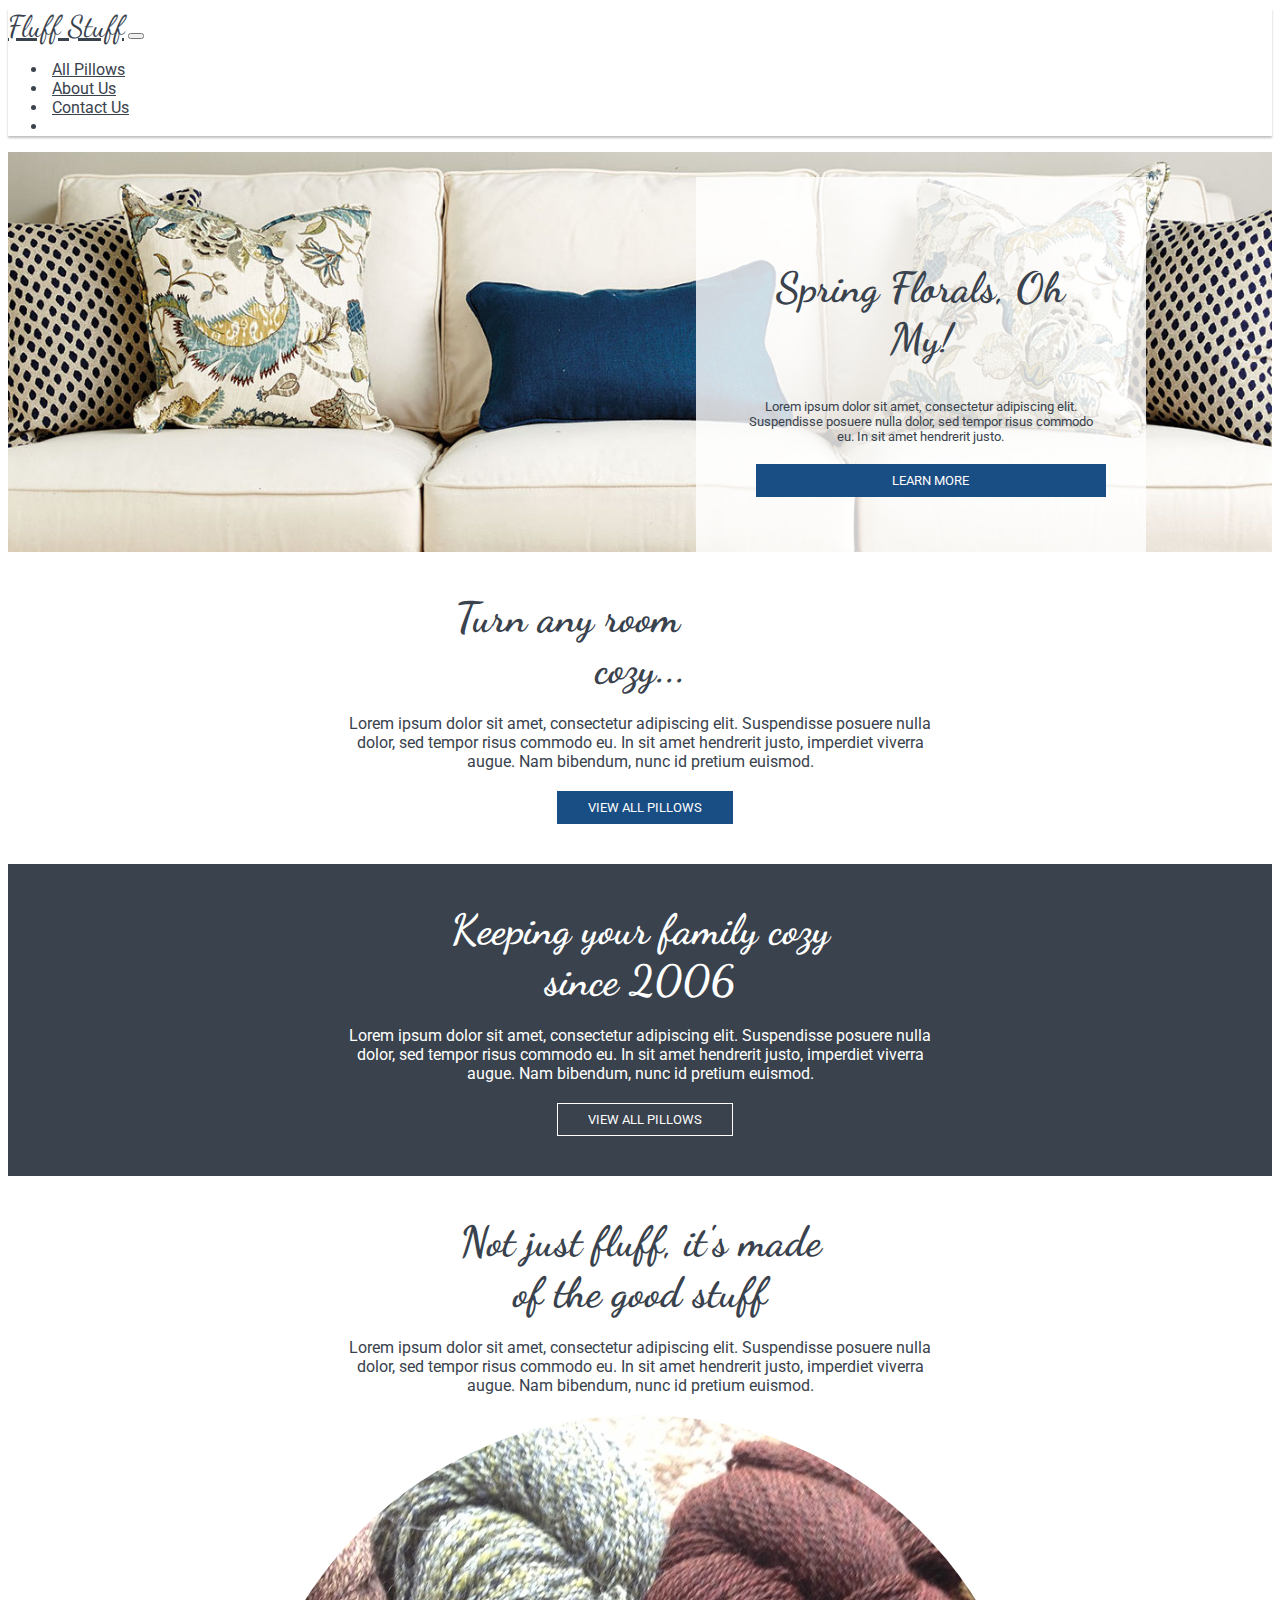
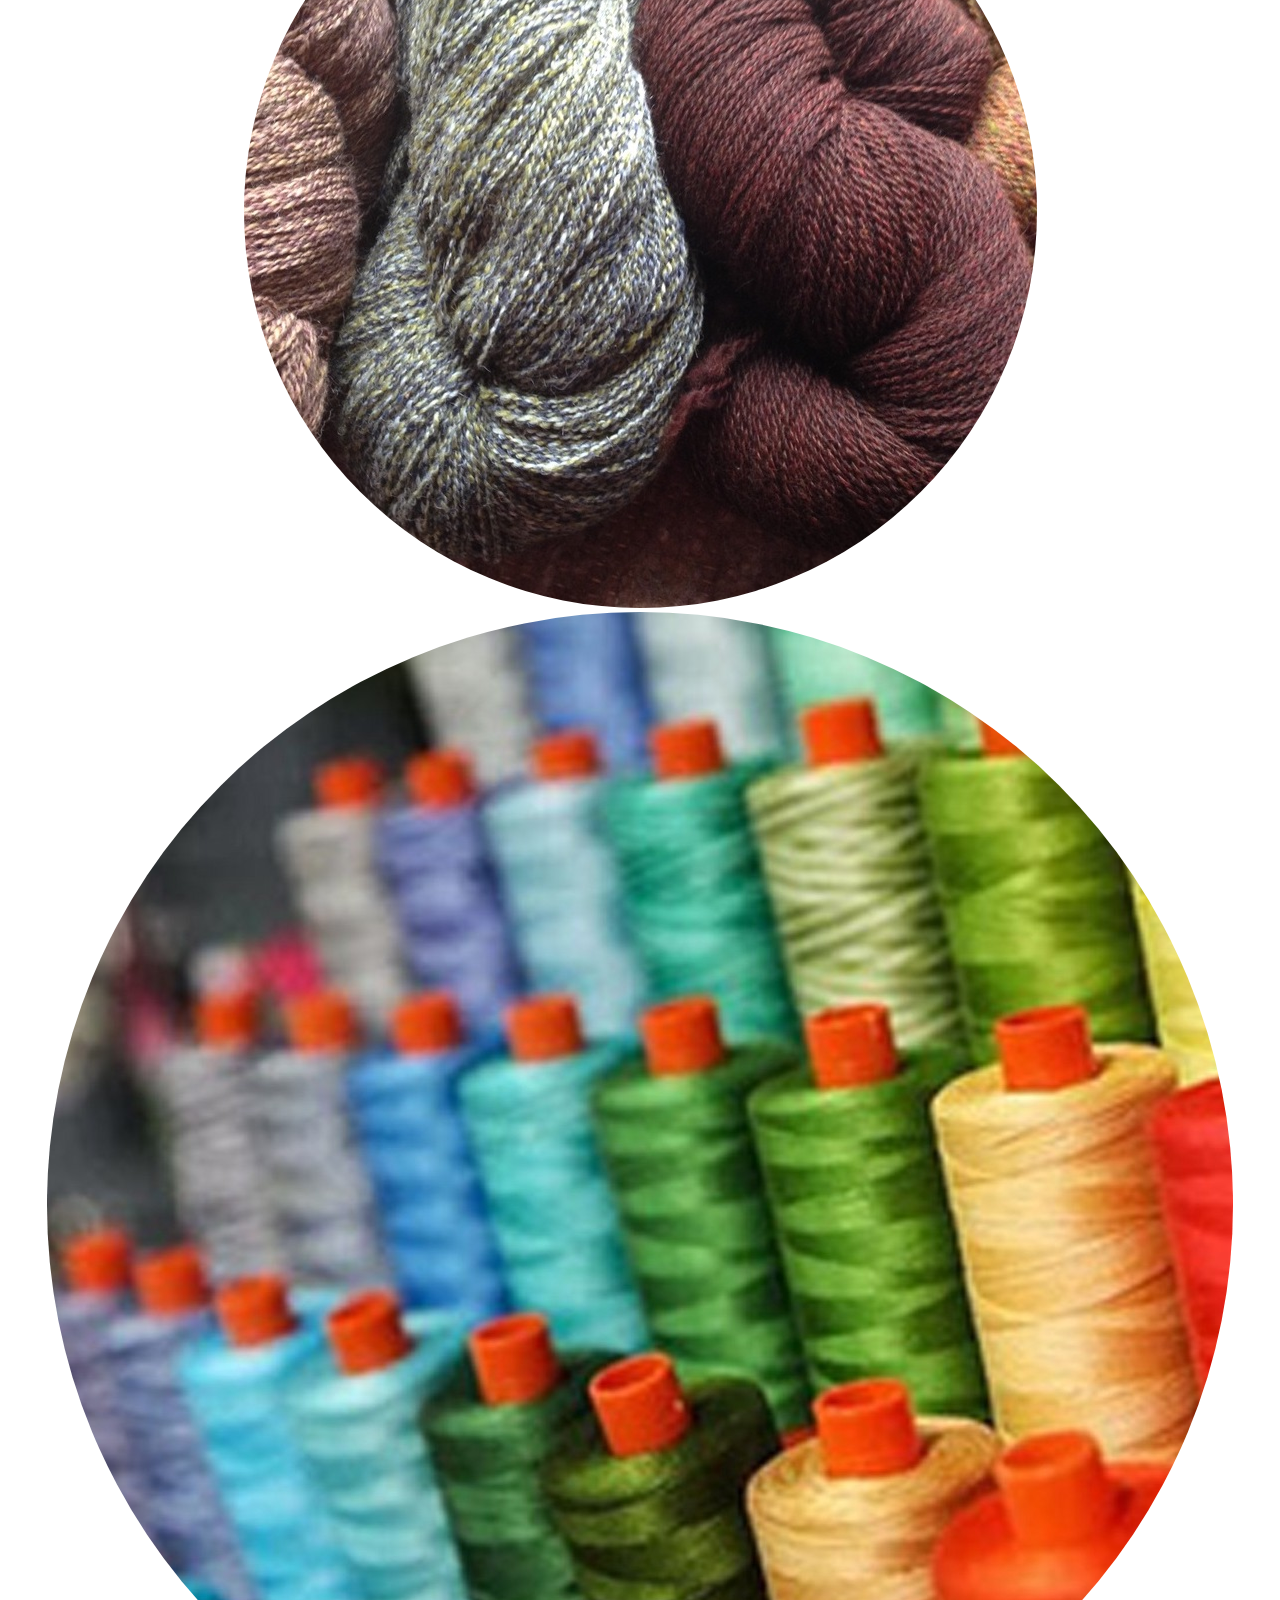
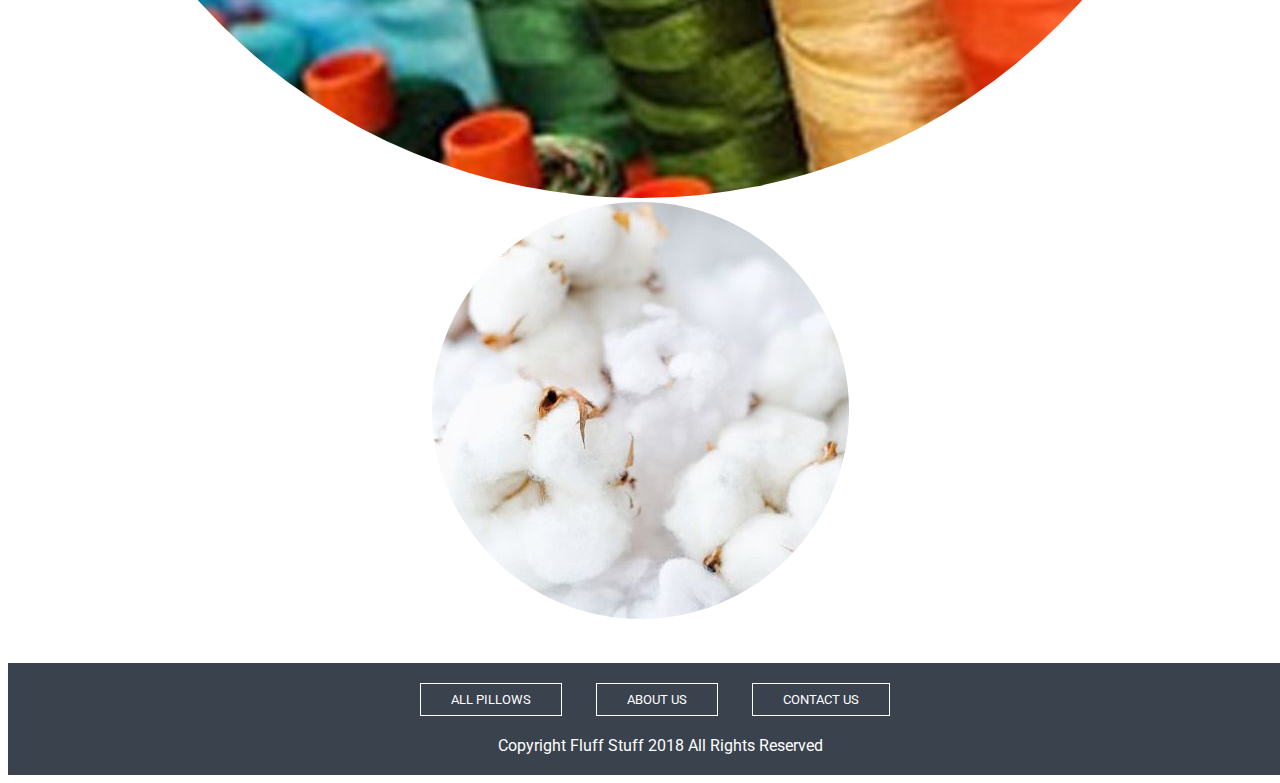
<file: index.html>
<!doctype html>
<html lang="en">
<head>
    <meta charset="utf-8">
    <meta name="viewport" content="width=device-width, initial-scale=1, shrink-to-fit=no">

    <!--Imports-->
    <link rel="stylesheet" href="https://stackpath.bootstrapcdn.com/bootstrap/4.1.3/css/bootstrap.min.css" integrity="sha384-MCw98/SFnGE8fJT3GXwEOngsV7Zt27NXFoaoApmYm81iuXoPkFOJwJ8ERdknLPMO" crossorigin="anonymous">
    <link rel="stylesheet" href="styles/index.css">
    <link rel="stylesheet" href="https://use.fontawesome.com/releases/v5.3.1/css/all.css" integrity="sha384-mzrmE5qonljUremFsqc01SB46JvROS7bZs3IO2EmfFsd15uHvIt+Y8vEf7N7fWAU" crossorigin="anonymous">
    <script src="scripts/Product.js"></script>
    <script src="scripts/index.js"></script>

    <title>Fluff Stuff</title>
</head>
<body>

<nav class="navbar navbar-expand-lg navbar-light">
    <a class="navbar-brand" href="index.html">Fluff Stuff</a>
    <button class="navbar-toggler" type="button" data-toggle="collapse" data-target="#navbarSupportedContent" aria-controls="navbarSupportedContent" aria-expanded="false" aria-label="Toggle navigation">
        <span class="navbar-toggler-icon"></span>
    </button>

    <div class="collapse navbar-collapse" id="navbarSupportedContent">
        <ul class="navbar-nav ml-auto">
            <li class="nav-item">
                <a class="nav-link" href="products.html">All Pillows</a>
            </li>
            <li class="nav-item">
                <a class="nav-link" href="#">About Us</a>
            </li>
            <li class="nav-item">
                <a class="nav-link" href="#">Contact Us</a>
            </li>
            <li class="nav-item">
                <a class="nav-link" href="#">
                    <i class="fas fa-shopping-cart"></i>
                </a>
            </li>
        </ul>
    </div>
</nav>

<div class="banner">
    <div class="banner__content">
        <h2 class="banner__content__title">
            Spring Florals, Oh My!
        </h2>
        <div class="banner__content__body">
            Lorem ipsum dolor sit amet, consectetur adipiscing elit. Suspendisse posuere nulla dolor, sed tempor risus commodo eu. In sit amet hendrerit justo.
        </div>
        <button class="banner__content__button btn btn-positive" onclick="window.location='products.html';">
            Learn More
        </button>
    </div>
</div>

<div class="section">
    <h2 class="section__title">Turn any room cozy...</h2>
    <div class="section__description">
        Lorem ipsum dolor sit amet, consectetur adipiscing elit. Suspendisse posuere nulla dolor, sed tempor risus commodo eu. In sit amet hendrerit justo, imperdiet viverra augue. Nam bibendum, nunc id pretium euismod.
    </div>
    <button class="section__button btn btn-positive" onclick="window.location='products.html';">
        View All Pillows
    </button>
</div>

<div class="section section--inverted">
    <h2 class="section__title">Keeping your family cozy since 2006</h2>
    <div class="section__description">
        Lorem ipsum dolor sit amet, consectetur adipiscing elit. Suspendisse posuere nulla dolor, sed tempor risus commodo eu. In sit amet hendrerit justo, imperdiet viverra augue. Nam bibendum, nunc id pretium euismod.
    </div>
    <button class="section__button btn btn-negative" onclick="window.location='products.html';">
        View All Pillows
    </button>
</div>

<div class="section">
    <h2 class="section__title">Not just fluff, it's made of the good stuff</h2>
    <div class="section__description">
        Lorem ipsum dolor sit amet, consectetur adipiscing elit. Suspendisse posuere nulla dolor, sed tempor risus commodo eu. In sit amet hendrerit justo, imperdiet viverra augue. Nam bibendum, nunc id pretium euismod.
    </div>
    <div class="row section__images">
        <div class="col-xs-12 col-sm-2 offset-sm-3">
            <img class="img img-fluid" src="images/home1.jpg">
        </div>
        <div class="col-xs-12 col-sm-2">
            <img class="img img-fluid" src="images/home2.jpg">
        </div>
        <div class="col-xs-12 col-sm-2">
            <img class="img img-fluid" src="images/home3.jpg">
        </div>
    </div>
</div>

<footer class="footer">
    <button class="btn btn-negative" onclick="window.location='products.html';">
        All Pillows
    </button>
    <button class="btn btn-negative">
        About Us
    </button>
    <button class="btn btn-negative">
        Contact Us
    </button>
    <div class="footer__copyright">
        Copyright Fluff Stuff 2018 All Rights Reserved
    </div>
</footer>

<script src="https://code.jquery.com/jquery-3.3.1.slim.min.js" integrity="sha384-q8i/X+965DzO0rT7abK41JStQIAqVgRVzpbzo5smXKp4YfRvH+8abtTE1Pi6jizo" crossorigin="anonymous"></script>
<script src="https://cdnjs.cloudflare.com/ajax/libs/popper.js/1.14.3/umd/popper.min.js" integrity="sha384-ZMP7rVo3mIykV+2+9J3UJ46jBk0WLaUAdn689aCwoqbBJiSnjAK/l8WvCWPIPm49" crossorigin="anonymous"></script>
<script src="https://stackpath.bootstrapcdn.com/bootstrap/4.1.3/js/bootstrap.min.js" integrity="sha384-ChfqqxuZUCnJSK3+MXmPNIyE6ZbWh2IMqE241rYiqJxyMiZ6OW/JmZQ5stwEULTy" crossorigin="anonymous"></script>
</body>
</html>
</file>
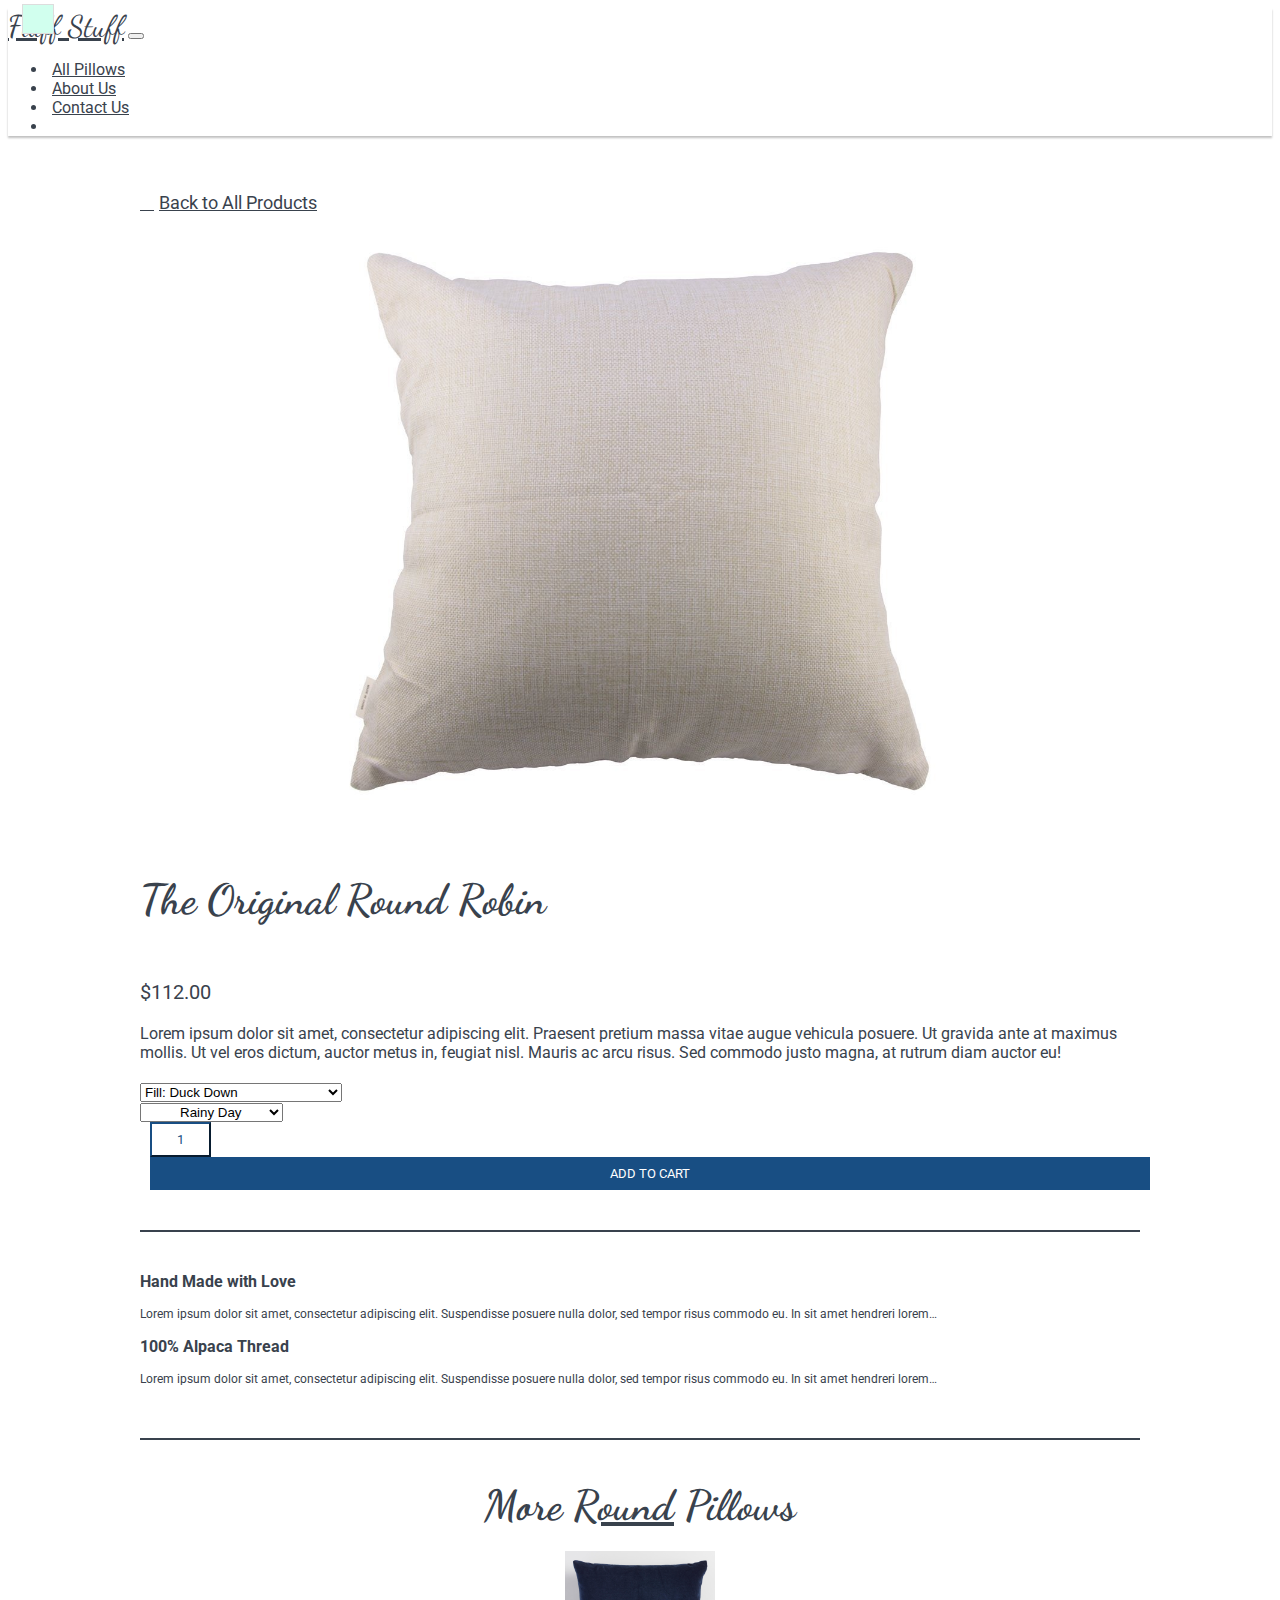
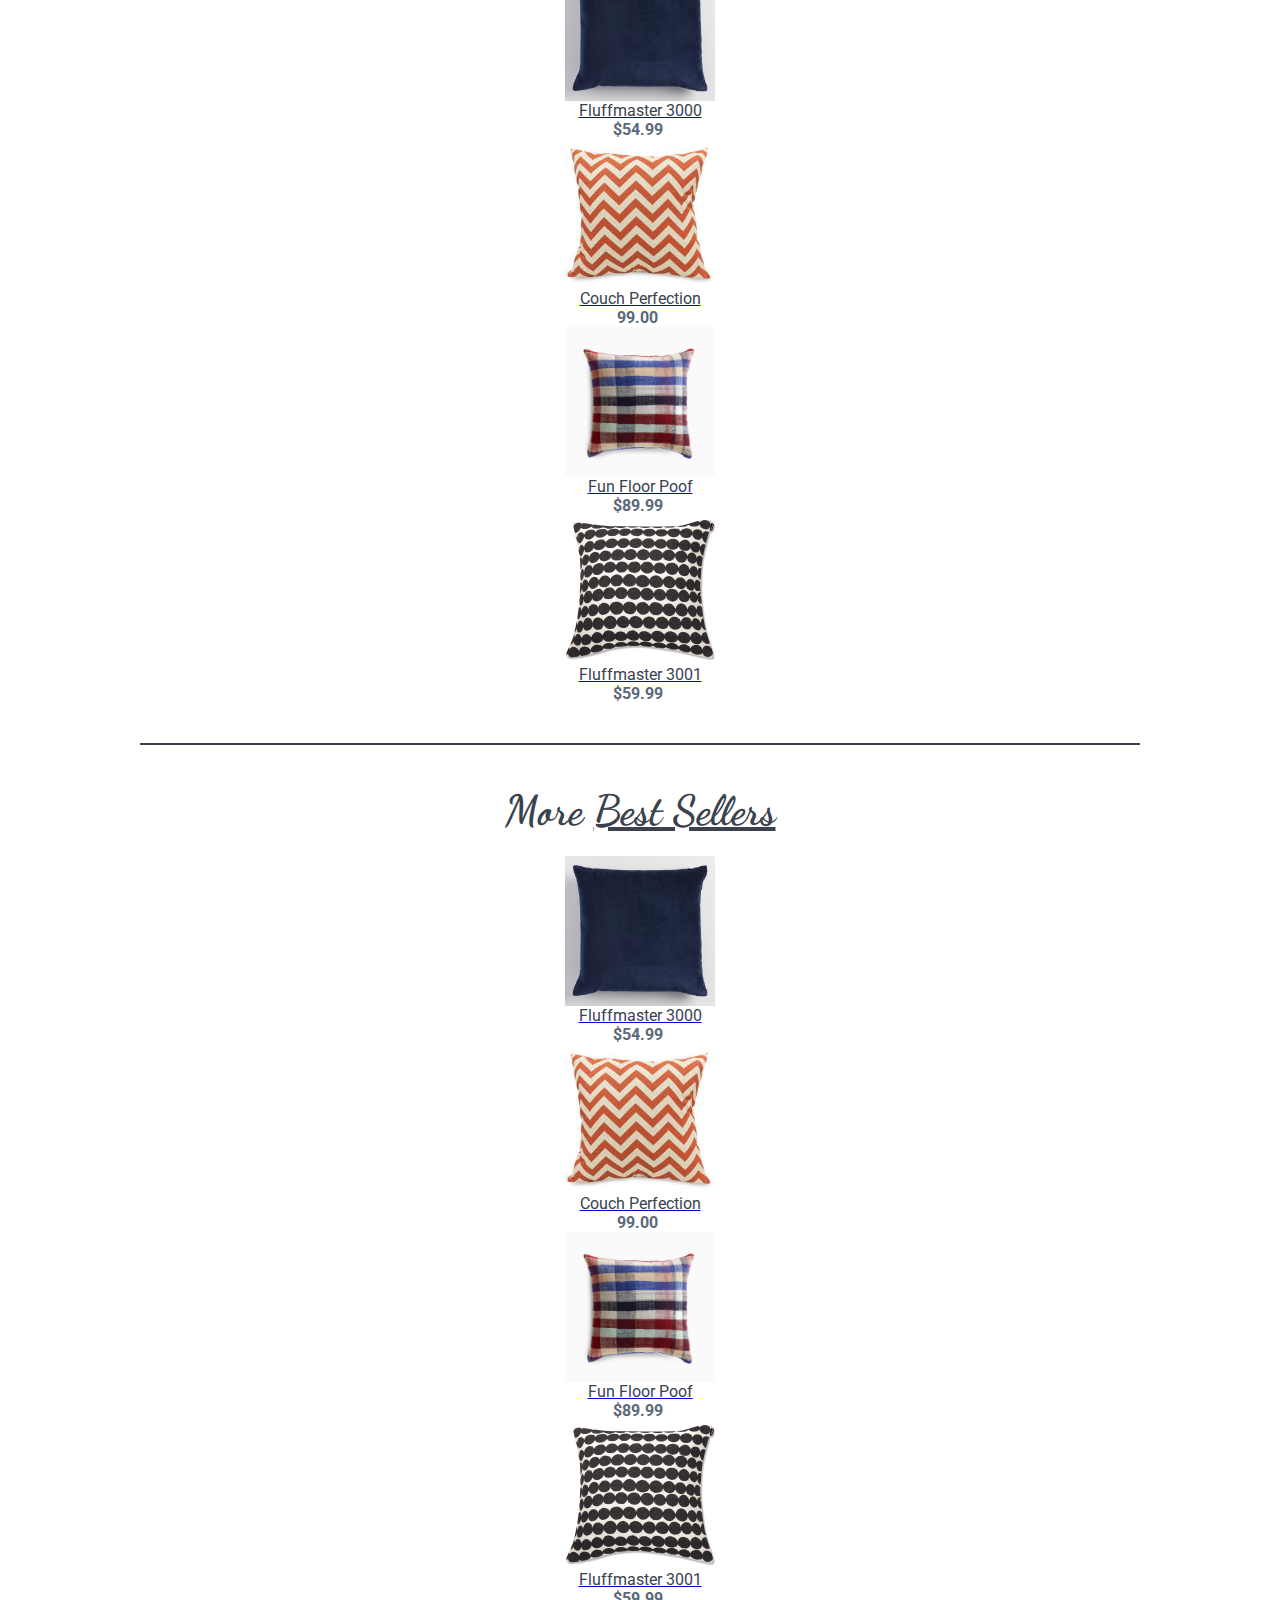
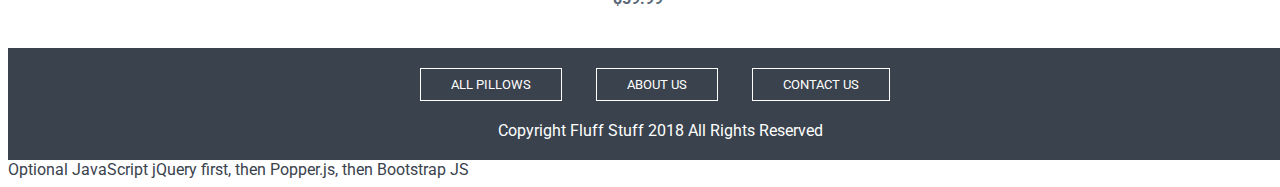
<file: product.html>
<!doctype html>
<html lang="en">
<head>
    <meta charset="utf-8">
    <meta name="viewport" content="width=device-width, initial-scale=1, shrink-to-fit=no">

    <!--Imports-->
    <link rel="stylesheet" href="https://stackpath.bootstrapcdn.com/bootstrap/4.1.3/css/bootstrap.min.css" integrity="sha384-MCw98/SFnGE8fJT3GXwEOngsV7Zt27NXFoaoApmYm81iuXoPkFOJwJ8ERdknLPMO" crossorigin="anonymous">
    <link rel="stylesheet" href="styles/index.css">
    <link rel="stylesheet" href="https://use.fontawesome.com/releases/v5.3.1/css/all.css" integrity="sha384-mzrmE5qonljUremFsqc01SB46JvROS7bZs3IO2EmfFsd15uHvIt+Y8vEf7N7fWAU" crossorigin="anonymous">
    <script
            src="https://code.jquery.com/jquery-3.3.1.min.js"
            integrity="sha256-FgpCb/KJQlLNfOu91ta32o/NMZxltwRo8QtmkMRdAu8="
            crossorigin="anonymous"></script>
    <script src="scripts/Product.js"></script>
    <script src="scripts/productdetail.js"></script>

    <title>Fluff Stuff</title>
</head>
<body>

<nav class="navbar navbar-expand-lg navbar-light">
    <a class="navbar-brand" href="index.html">Fluff Stuff</a>
    <button class="navbar-toggler" type="button" data-toggle="collapse" data-target="#navbarSupportedContent" aria-controls="navbarSupportedContent" aria-expanded="false" aria-label="Toggle navigation">
        <span class="navbar-toggler-icon"></span>
    </button>

    <div class="collapse navbar-collapse" id="navbarSupportedContent">
        <ul class="navbar-nav ml-auto">
            <li class="nav-item">
                <a class="nav-link" href="products.html">All Pillows</a>
            </li>
            <li class="nav-item">
                <a class="nav-link" href="#">About Us</a>
            </li>
            <li class="nav-item">
                <a class="nav-link" href="#">Contact Us</a>
            </li>
            <li class="nav-item">
                <a class="nav-link" href="#">
                    <i class="fas fa-shopping-cart"></i>
                </a>
            </li>
        </ul>
    </div>
</nav>

<div class="product-detail">
    <div class="row">
        <div class="col-xs-12 col-sm-12">
            <a class="link link--back" href="products.html">Back to All Products</a>
        </div>
        <div class="col-xs-12 col-sm-6">
            <div class="product-detail__image"></div>
        </div>
        <div class="col-xs-12 col-sm-6">
            <h2 class="product-detail__name"></h2>
            <p class="product-detail__price"></p>
            <p class="product-detail__rating"></p>
            <div class="product-detail__description"></div>

            <form class="product-detail__form">
                <div class="form-group">
                    <div class="row">
                        <div class="col-xs-12 col-sm-6">
                            <select class="form-control select" onchange="changeFill(this.value);">
                                <option value="1" selected>Fill: Duck Down</option>
                                <option value="2">Fill: Hypoallergenic Poly-blend</option>
                                <option value="3">Fill: Memory Foam</option>
                            </select>
                        </div>
                        <div class="col-xs-12 col-sm-6">
                            <select class="form-control select" id="colorpicker" onchange="changeColor(this.value);">
                                <option value="1" selected>Rainy Day</option>
                                <option value="2">After School Special</option>
                                <option value="3">Morning Haze</option>
                                <option value="4">Cozy Denim</option>
                            </select>
                            <div id="colorpreview"></div>
                        </div>
                    </div>
                </div>
                <div class="form-group">
                    <div class="row">
                        <div class="col-xs-12 col-sm-3">
                            <button class="btn btn-negative--white incrementer form-control" type="button">
                                <span class="fa fa-minus" id="minus" onclick="decrement();"></span>
                                <span id="count">1</span>
                                <span class="fa fa-plus" id="plus" onclick="increment();"></span>
                            </button>
                        </div>
                        <div class="col-xs-12 col-sm-9">
                            <button class="btn btn-positive" id="cart-button">
                                Add to Cart
                            </button>
                        </div>
                    </div>
                </div>
            </form>

            <div class="divider"></div>

            <div class="row">
                <div class="col-xs-12 col-sm-6 product-detail__subsection">
                    <h3>Hand Made with Love</h3>
                    <p>Lorem ipsum dolor sit amet, consectetur adipiscing elit. Suspendisse posuere nulla dolor, sed tempor risus commodo eu. In sit amet hendreri lorem…</p>
                </div>
                <div class="col-xs-12 col-sm-6 product-detail__subsection">
                    <h3>100% Alpaca Thread</h3>
                    <p>Lorem ipsum dolor sit amet, consectetur adipiscing elit. Suspendisse posuere nulla dolor, sed tempor risus commodo eu. In sit amet hendreri lorem…</p>
                </div>
            </div>
        </div>
    </div>
</div>

<div class="divider"></div>

<div class="section">
    <h2 class="section__title">More <u>Round</u> Pillows</h2>
    <div class="row related-products all-products"></div>
</div>

<div class="divider"></div>

<div class="section">
    <h2 class="section__title">More <u>Best Sellers</u></h2>
    <div class="row related-products all-products"></div>
</div>

<footer class="footer">
    <button class="btn btn-negative" onclick="window.location='products.html';">
        All Pillows
    </button>
    <button class="btn btn-negative">
        About Us
    </button>
    <button class="btn btn-negative">
        Contact Us
    </button>
    <div class="footer__copyright">
        Copyright Fluff Stuff 2018 All Rights Reserved
    </div>
</footer>

<script>
    loadProduct()
    loadPage()
</script>

Optional JavaScript
jQuery first, then Popper.js, then Bootstrap JS
<script src="https://code.jquery.com/jquery-3.3.1.slim.min.js" integrity="sha384-q8i/X+965DzO0rT7abK41JStQIAqVgRVzpbzo5smXKp4YfRvH+8abtTE1Pi6jizo" crossorigin="anonymous"></script>
<script src="https://cdnjs.cloudflare.com/ajax/libs/popper.js/1.14.3/umd/popper.min.js" integrity="sha384-ZMP7rVo3mIykV+2+9J3UJ46jBk0WLaUAdn689aCwoqbBJiSnjAK/l8WvCWPIPm49" crossorigin="anonymous"></script>
<script src="https://stackpath.bootstrapcdn.com/bootstrap/4.1.3/js/bootstrap.min.js" integrity="sha384-ChfqqxuZUCnJSK3+MXmPNIyE6ZbWh2IMqE241rYiqJxyMiZ6OW/JmZQ5stwEULTy" crossorigin="anonymous"></script>
</body>
</html>
</file>
<file: styles/index.css>
@import url("https://fonts.googleapis.com/css?family=Dancing+Script|Roboto");
a.link {
  color: #39424D;
  font-size: 18px; }
  a.link--back:before {
    content: "\f0a8";
    font-family: "FontAwesome";
    margin-right: 5px; }

button.btn {
  text-transform: uppercase;
  font-family: "Roboto", Helvetica, Arial sans-serif;
  border-radius: 0;
  padding: 8px 30px;
  margin-left: 10px; }
  button.btn.btn-positive {
    background: #184E83;
    color: #fff;
    border: 1px solid transparent; }
    button.btn.btn-positive:hover {
      background: #2068ae; }
  button.btn.btn-negative {
    background: #39424D;
    color: #fff;
    border: 1px solid #fff; }
    button.btn.btn-negative:hover {
      background: #4f5b6a; }
    button.btn.btn-negative--white {
      background: #fff;
      border-color: #184E83;
      color: #184E83; }

.banner {
  height: 400px;
  width: 100%;
  background: url("../images/banner.jpg");
  background-size: cover; }
  .banner__content {
    display: inline-block;
    background: rgba(255, 255, 255, 0.8);
    width: 350px;
    height: 350px;
    margin-right: 10%;
    margin-top: 25px;
    padding: 50px;
    float: right; }
    .banner__content__title {
      font-size: 42px;
      text-align: center; }
    .banner__content__body {
      font-size: 13px;
      text-align: center; }
    .banner__content__button {
      margin-top: 20px;
      width: 100%; }

.divider {
  max-width: 1000px;
  width: 100%;
  background: #39424D;
  height: 2px;
  margin: 0 auto; }

.section {
  text-align: center;
  padding: 20px 20px 40px 20px; }
  .section--inverted {
    background: #39424D;
    color: #fff; }
    .section--inverted * {
      color: #fff; }
  .section__title {
    width: 400px;
    margin: 0 auto;
    margin-top: 20px; }
  .section__description {
    width: 600px;
    margin: 0 auto;
    margin-top: 20px; }
  .section__nav {
    margin: 20px 0 40px; }
    .section__nav ul {
      list-style: none; }
      .section__nav ul li {
        display: inline-block;
        margin-right: 30px;
        padding: 5px 0 10px; }
        .section__nav ul li.active {
          border-bottom: 3px solid #39424D; }
  .section__images {
    margin-top: 20px; }
    .section__images img {
      border-radius: 50%; }
  .section__button {
    margin-top: 20px; }

.footer {
  width: 100%;
  padding: 20px;
  background: #39424D;
  text-align: center; }
  .footer .btn {
    margin-right: 20px; }
  .footer__copyright {
    margin-top: 20px;
    display: inline-block;
    width: 100%; }
  .footer * {
    color: #fff; }

.nav-link {
  border-radius: 0; }
  .nav-link.active {
    border-bottom: 3px solid #39424D; }

.navbar {
  background-color: #fff;
  box-shadow: 0px 2px 2px rgba(0, 0, 0, 0.25); }
  .navbar .navbar-brand {
    color: #39424D;
    font-family: "Dancing Script", cursive;
    font-size: 30px; }
    .navbar .navbar-brand:hover, .navbar .navbar-brand:focus {
      color: #39424D; }
  .navbar .navbar-text {
    color: #39424D; }
    .navbar .navbar-text a {
      color: #39424D; }
      .navbar .navbar-text a:hover, .navbar .navbar-text a:focus {
        color: #39424D; }
  .navbar .navbar-nav .nav-link {
    color: #39424D;
    border-radius: 0;
    margin: 0 0.25em; }
    .navbar .navbar-nav .nav-link:not(.disabled):hover, .navbar .navbar-nav .nav-link:not(.disabled):focus {
      color: #39424D; }
  .navbar .navbar-nav .dropdown-menu {
    background-color: #fff;
    border-color: #fff; }
    .navbar .navbar-nav .dropdown-menu .dropdown-item {
      color: #39424D; }
      .navbar .navbar-nav .dropdown-menu .dropdown-item:hover, .navbar .navbar-nav .dropdown-menu .dropdown-item:focus, .navbar .navbar-nav .dropdown-menu .dropdown-item.active {
        color: #39424D;
        background-color: #fff; }
    .navbar .navbar-nav .dropdown-menu .dropdown-divider {
      border-top-color: #fff; }
  .navbar .navbar-nav .nav-item.active .nav-link, .navbar .navbar-nav .nav-item.active .nav-link:hover, .navbar .navbar-nav .nav-item.active .nav-link:focus, .navbar .navbar-nav .nav-item.show .nav-link, .navbar .navbar-nav .nav-item.show .nav-link:hover, .navbar .navbar-nav .nav-item.show .nav-link:focus {
    color: #39424D;
    background-color: #fff; }
  .navbar .navbar-toggle {
    border-color: #fff; }
    .navbar .navbar-toggle:hover, .navbar .navbar-toggle:focus {
      background-color: #fff; }
    .navbar .navbar-toggle .navbar-toggler-icon {
      color: #39424D; }
  .navbar .navbar-collapse,
  .navbar .navbar-form {
    border-color: #39424D; }
  .navbar .navbar-link {
    color: #39424D; }
    .navbar .navbar-link:hover {
      color: #39424D; }

@media (max-width: 575px) {
  .navbar-expend-sm .navbar-nav .show .dropdown-menu .dropdown-item {
    color: #39424D; }
    .navbar-expend-sm .navbar-nav .show .dropdown-menu .dropdown-item:hover, .navbar-expend-sm .navbar-nav .show .dropdown-menu .dropdown-item:focus {
      color: #39424D; }
  .navbar-expend-sm .navbar-nav .show .dropdown-menu .dropdown-item.active {
    color: #39424D;
    background-color: #fff; } }
@media (max-width: 767px) {
  .navbar-expend-md .navbar-nav .show .dropdown-menu .dropdown-item {
    color: #39424D; }
    .navbar-expend-md .navbar-nav .show .dropdown-menu .dropdown-item:hover, .navbar-expend-md .navbar-nav .show .dropdown-menu .dropdown-item:focus {
      color: #39424D; }
  .navbar-expend-md .navbar-nav .show .dropdown-menu .dropdown-item.active {
    color: #39424D;
    background-color: #fff; } }
@media (max-width: 991px) {
  .navbar-expend-lg .navbar-nav .show .dropdown-menu .dropdown-item {
    color: #39424D; }
    .navbar-expend-lg .navbar-nav .show .dropdown-menu .dropdown-item:hover, .navbar-expend-lg .navbar-nav .show .dropdown-menu .dropdown-item:focus {
      color: #39424D; }
  .navbar-expend-lg .navbar-nav .show .dropdown-menu .dropdown-item.active {
    color: #39424D;
    background-color: #fff; } }
@media (max-width: 1199px) {
  .navbar-expend-xl .navbar-nav .show .dropdown-menu .dropdown-item {
    color: #39424D; }
    .navbar-expend-xl .navbar-nav .show .dropdown-menu .dropdown-item:hover, .navbar-expend-xl .navbar-nav .show .dropdown-menu .dropdown-item:focus {
      color: #39424D; }
  .navbar-expend-xl .navbar-nav .show .dropdown-menu .dropdown-item.active {
    color: #39424D;
    background-color: #fff; } }
.navbar-expend .navbar-nav .show .dropdown-menu .dropdown-item {
  color: #39424D; }
  .navbar-expend .navbar-nav .show .dropdown-menu .dropdown-item:hover, .navbar-expend .navbar-nav .show .dropdown-menu .dropdown-item:focus {
    color: #39424D; }
.navbar-expend .navbar-nav .show .dropdown-menu .dropdown-item.active {
  color: #39424D;
  background-color: #fff; }

.product-detail {
  max-width: 1000px;
  margin: 0 auto;
  padding: 40px 0; }
  .product-detail__image {
    height: calc(100vh - 300px);
    background-size: contain;
    background-position: top center;
    background-repeat: no-repeat; }
  .product-detail__name {
    margin-top: 60px; }
  .product-detail #colorpicker {
    text-indent: 35px; }
  .product-detail #colorpreview {
    display: inline-block;
    height: 28px;
    width: 30px;
    background-color: #d1ffee;
    border: 1px solid #ddd;
    position: absolute;
    left: 22px;
    top: 4px; }
  .product-detail__rating, .product-detail__price {
    font-size: 20px;
    display: inline-flex;
    margin-right: 5px; }
  .product-detail__form {
    margin-top: 20px; }
    .product-detail__form .incrementer {
      padding-left: 5px;
      padding-right: 5px; }
      .product-detail__form .incrementer .fa {
        margin: -10px 0;
        padding: 10px; }
    .product-detail__form #cart-button {
      width: 100%; }
  .product-detail .divider {
    width: 100%;
    margin: 40px 0; }
  .product-detail__subsection {
    font-size: 12px; }

.all-products {
  max-width: 1000px;
  margin: 0 auto; }

.related-products {
  margin-top: 20px; }

.product {
  margin-bottom: 40px; }
  .product__title {
    font-size: 16px;
    color: #39424D; }
  .product__rating {
    font-size: 14px;
    display: inline-block;
    margin-left: 5px;
    color: #5a6879; }
  .product__image {
    height: 150px;
    width: 100%;
    background-size: contain;
    background-position: center center;
    background-repeat: no-repeat; }
  .product__price {
    font-weight: bold;
    display: inline-block;
    color: #5a6879; }
  .product__desc {
    font-size: 11px;
    max-height: 60px;
    text-overflow: ellipsis;
    overflow: hidden; }

body {
  font-family: "Roboto", Helvetica, Arial sans-serif;
  color: #39424D; }

h1, h2 {
  font-family: "Dancing Script", cursive;
  color: #39424D;
  font-size: 42px; }

h3 {
  font-size: 16px; }

/*# sourceMappingURL=index.css.map */
</file>
